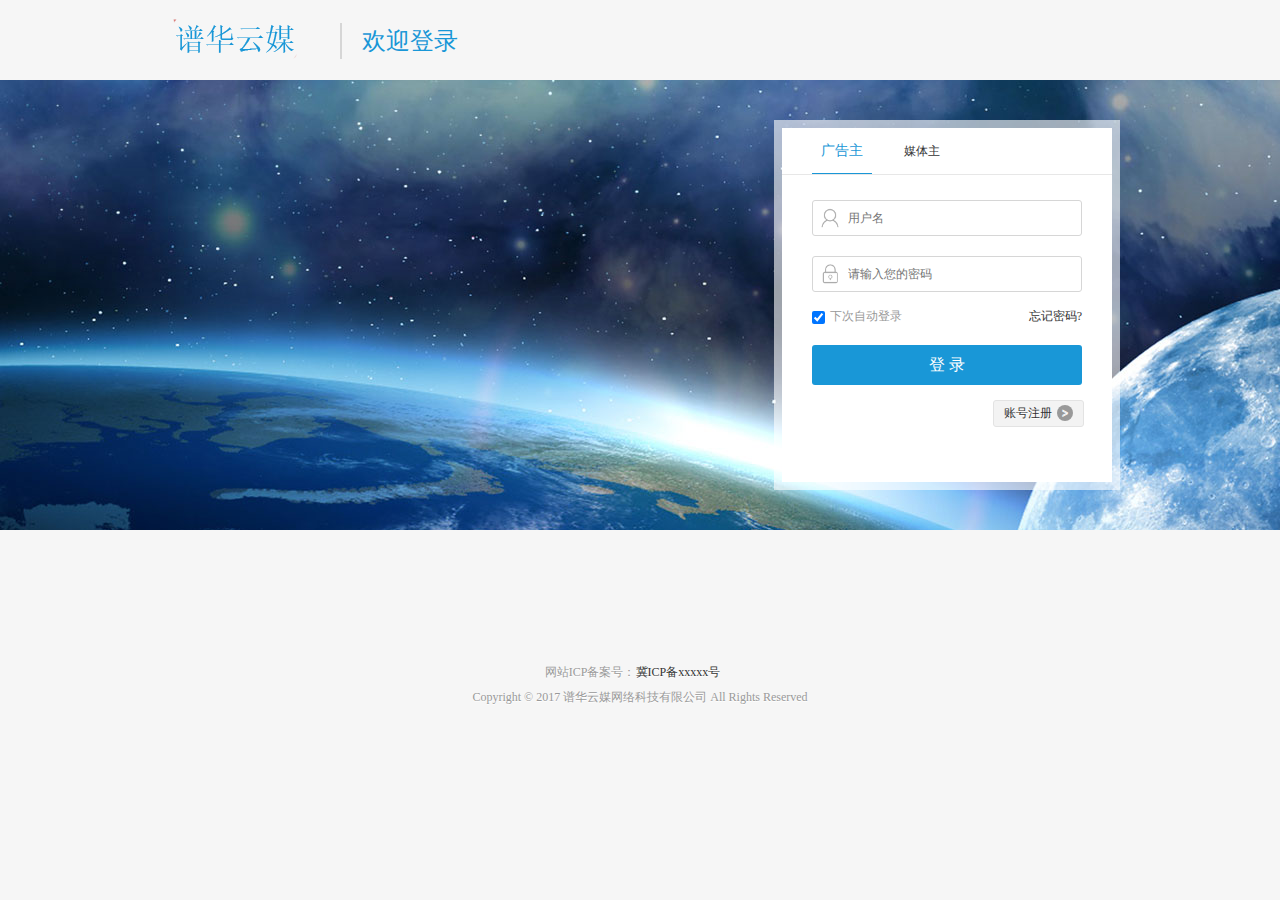
<file: phym/src/main/webapp/login.html>
﻿<!DOCTYPE html>
<html>
<head>
<meta name="renderer" content="webkit">
<meta http-equiv="X-UA-Compatible" content="IE=Edge,chrome=1">
<meta http-equiv="Content-Type" content="text/html; charset=utf-8" />
<title>登录</title>
<script type="text/javascript" src="js/jquery-1.11.1.min.js"></script>
<script type="text/javascript" src="js/login.js"></script>
<script type="text/javascript" src="js/basevalue.js"></script>
<link type="text/css" href="css/base.css" rel="stylesheet" />
<link href="css/style.css" rel="stylesheet" />

</head>

<body style="background: #f6f6f6">

<div class="wrapper" id="login_head" style="display:">
	<div class="log_head">
		<h1 class="log_logo left"><a href="javascript:;"><span>欢迎登录</span></a></h1>
	</div>
</div>
<div class="login_wrap" style="width:; background:#fff url(images/20161209115754_5628.jpg) no-repeat center top; padding:40px 0;">
	<div class="wrapper" id="login_body" style="width:;">
		<div class="log_ad" style="display:"><a href="javascript:;"></a></div>
		<div class="login_border" style="padding:8px;">
			<div class="login" style="display: block;">
				<ul class="login-tab">
					<li class="login-on">广告主</li>
					<li>媒体主</li>
				</ul>
				<div class="login-body">
					<div class="login-style" style="display: block;">
						<dl><dd><input name="txtUser" type="text" id="txtUser" placeholder="用户名" /></dd></dl>
						<dl>
							<dd><input type="password" id="Userpwd"  placeholder="请输入您的密码" /></dd>
						</dl>
						<!-- <dl id="logincode" style="display: none;">
						<dd><input type="text" id="txtCode" name="txtCode" style="width: 133px; margin-right: 10px;" placeholder="验证码" /><img id="vCodeImg" src="" width="90" height="34" title="点击换一个" style="vertical-align: middle; margin-top: -4px;" onclick="this.src='/ImgCode.aspx?t='+Math.random()*100" /></dd>
						</dl> -->
						<div class="psword" style="margin-top:15px;"><a href="./password.html"  tabindex="-1" class="right" target="_blank">忘记密码?</a></div>
						<div class="remember">
							<input type="checkbox" id="issave" checked /><label for="issave">下次自动登录</label>
						</div>
						<div class="tishi"></div>
						<button onClick="cliLogin()" id="logbtn" style="outline:none">登 录</button>
					</div>
					<div class="login-style" style="display: none;">
						<dl><dd><input name="txtUser" type="text" id="txtUser1" placeholder="用户名" /></dd></dl>
						<dl>
							<dd><input type="password" id="Userpwd1"  placeholder="请输入您的密码" /></dd>
						</dl>
						<!--<dl id="logincode" style="display: none;">
						  <dd><input type="text" id="txtCode" name="txtCode" style="width: 133px; margin-right: 10px;" placeholder="验证码" /><img id="vCodeImg" src="" width="90" height="34" title="点击换一个" style="vertical-align: middle; margin-top: -4px;" onclick="this.src='/ImgCode.aspx?t='+Math.random()*100" /></dd>
						</dl>-->
						<div class="psword" style="margin-top:15px;"><a href="./password.html"  tabindex="-1" class="right" target="_blank">忘记密码?</a></div>
						<div class="remember">
							<input type="checkbox" id="issave" checked /><label for="issave">下次自动登录</label>
						</div>
						<div class="tishi"></div>
						<button onClick="cliLogin1()" id="logbtn1" style="outline:none">登 录</button>
					</div>
				</div>
				<div class="hezuo">
					<!-- <h3>使用合作网站的账号登录：</h3> -->
					<p>
						<!-- <a href="javascript:;" onClick="showWxlog()"><i class="wx"></i>微信</a> -->
						<a href="register.html" target="_blank">账号注册
					<em style="width:16px; height:16px; background:#999; float:right; color:#fff; border-radius:100%; text-align:center; line-height:16px; margin:4px 0 0 5px; font-family:'宋体'; font-weight:bold;">&gt;</em>
					</a>
					</p>
				</div>
				<!-- <div class="qiehuan"></div> -->
				<!-- <div id="zhishi" style="position:absolute; right:-185px; bottom:0; cursor:pointer;"><img src="images/zhishi2.png" /></div> -->
			</div>
			
		</div>
		<div class="clear"></div>
	</div>
</div>
<div class="bottom" style="margin-top: 130px;">
	<div class="wrapper">
		
		<div class="copy">
			<p>网站ICP备案号：<a rel="nofollow" href="javascript:;" target="_blank">冀ICP备xxxxx号</a> &nbsp;&nbsp;&nbsp;&nbsp;</p>
			<p>Copyright ©  2017  谱华云媒网络科技有限公司  All Rights Reserved</p>
		</div>
	</div>
</div>
<script type="text/javascript" src="js/style.js"></script>

</body>

</html>
</file>
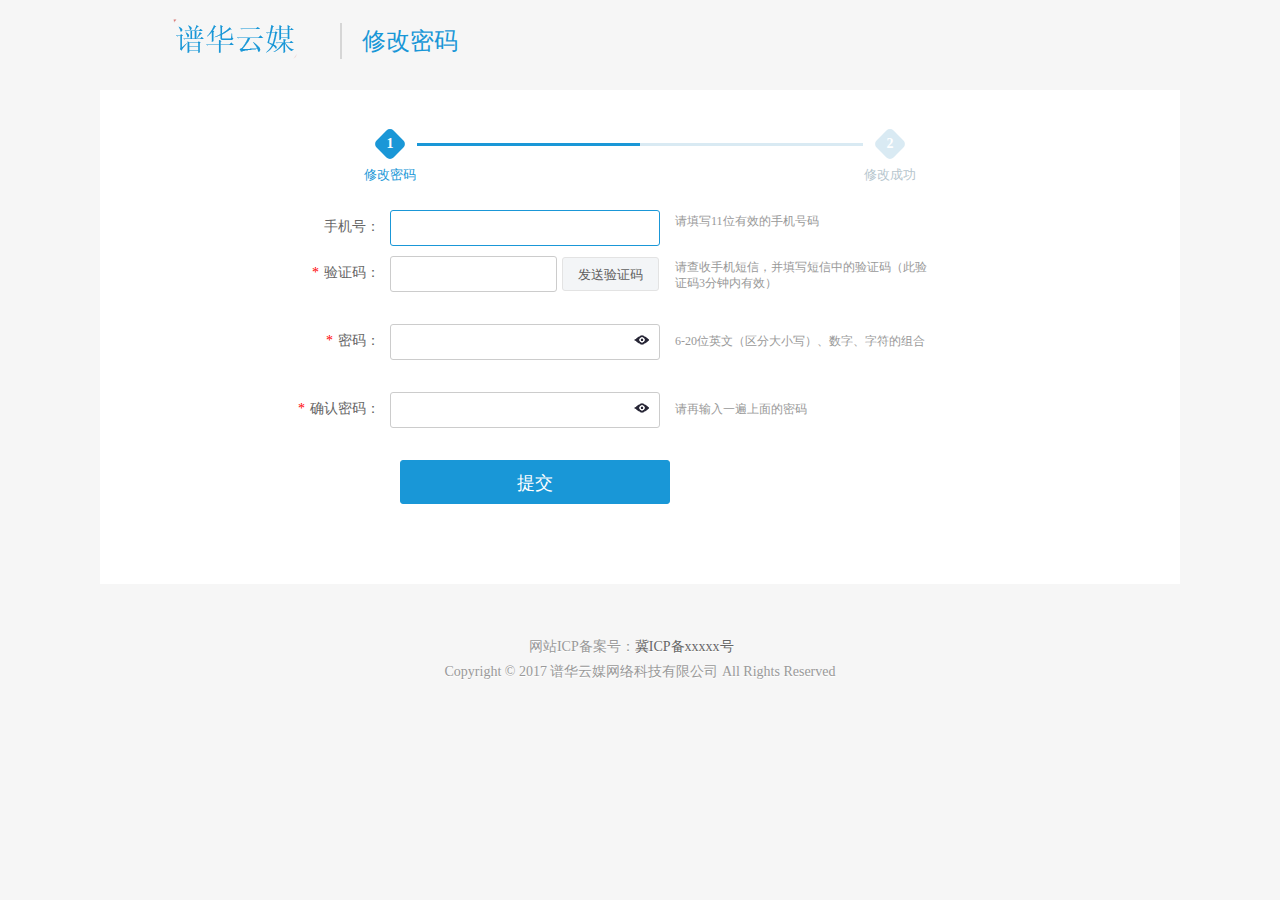
<file: phym/src/main/webapp/password.html>
<!DOCTYPE html>
<html>
<head>
<meta name="renderer" content="webkit">
<meta http-equiv="X-UA-Compatible" content="IE=Edge,chrome=1">
<meta http-equiv="Content-Type" content="text/html; charset=utf-8" />
<title>修改密码</title>
<script type="text/javascript" src="js/jquery-1.11.1.min.js"></script>

<link type="text/css" href="css/base.css" rel="stylesheet" />
<link href="css/style.css" rel="stylesheet" />

<link href="css/bootstrap.min.css" rel="stylesheet">
<link href="css/gloab.css" rel="stylesheet">
<link href="css/index.css" rel="stylesheet">
<script src="js/jquery-1.11.1.min.js"></script>
<script src="js/password.js"></script>
<script type="text/javascript" src="js/basevalue.js"></script>
<script type="text/javascript" src="js/forpwd.js"></script>


</head>

<body style="background: #f6f6f6">
<!-- head开始 -->
<div class="wrapper" id="login_head" style="display:">
	<div class="log_head">
		<h1 class="log_logo left"><a href="javascript:;"><span>修改密码</span></a></h1>
	</div>
</div>
<!-- head结束 -->
<!-- content开始 -->
<div class="login-box f-mt10 f-pb50">
    <div class="main bgf">    
        <div class="reg-box-pan display-inline">  
            <div class="step">          
                <ul>
                    <li class="col-xs-6 on">
                        <span class="num"><em class="f-r5"></em><i>1</i></span>                 
                        <span class="line_bg lbg-r"></span>
                        <p class="lbg-txt">修改密码</p>
                    </li>
                    <li class="col-xs-6">
                        <span class="num"><em class="f-r5"></em><i>2</i></span>
                        <span class="line_bg lbg-l"></span>
                        <!-- <span class="line_bg lbg-r"></span> -->
                        <p class="lbg-txt">修改成功</p>
                    </li>
                   <!--  <li class="col-xs-6 ">
                        <span class="num"><em class="f-r5"></em><i>2</i></span>
                        <span class="line_bg lbg-l"></span>
                        <p class="lbg-txt">修改成功</p>
                    </li> -->
                </ul>
            </div>
            <div class="reg-box" id="verifyCheck" style="margin-top:20px;">
                <!-- <div class="part1">              
                    <div class="item col-xs-12">
                        <span class="intelligent-label f-fl"><b class="ftx04">*</b>用户名：</span>    
                        <div class="f-fl item-ifo">
                            <input type="text" maxlength="20" class="txt03 f-r3 required" tabindex="1" data-valid="isNonEmpty||between:3-20||isUname" data-error="用户名不能为空||用户名长度3-20位||只能输入中文、字母、数字、下划线，且以中文或字母开头" id="adminNo" />                            <span class="ie8 icon-close close hide"></span>
                            <label class="icon-sucessfill blank hide"></label>
                            <label class="focus"><span>3-20位，中文、字母、数字、下划线的组合，以中文或字母开头</span></label>
                            <label class="focus valid"></label>
                        </div>
                    </div>
                    <div class="item col-xs-12">
                        <span class="intelligent-label f-fl"><b class="ftx04">*</b>手机号：</span>    
                        <div class="f-fl item-ifo">
                            <input type="text" class="txt03 f-r3 required" keycodes="tel" tabindex="2" data-valid="isNonEmpty||isPhone" data-error="手机号码不能为空||手机号码格式不正确" maxlength="11" id="phone" /> 
                            <span class="ie8 icon-close close hide"></span>                           
                            <label class="icon-sucessfill blank hide"></label>
                            <label class="focus">请填写11位有效的手机号码</label>
                            <label class="focus valid"></label>
                        </div>
                    </div>
                    <div class="item col-xs-12">
                        <span class="intelligent-label f-fl"><b class="ftx04">*</b>密码：</span>    
                        <div class="f-fl item-ifo">
                            <input type="password" id="password" maxlength="20" class="txt03 f-r3 required" tabindex="3" style="ime-mode:disabled;" onpaste="return  false" autocomplete="off" data-valid="isNonEmpty||between:6-20||level:2" data-error="密码不能为空||密码长度6-20位||该密码太简单，有被盗风险，建议字母+数字的组合" /> 
                            <span class="ie8 icon-close close hide" style="right:55px"></span>
                            <span class="showpwd" data-eye="password"></span>                        
                            <label class="icon-sucessfill blank hide"></label>
                            <label class="focus">6-20位英文（区分大小写）、数字、字符的组合</label>
                            <label class="focus valid"></label>
                            <span class="clearfix"></span>
                            <label class="strength">
                                <span class="f-fl f-size12">安全程度：</span>
                                <b><i>弱</i><i>中</i><i>强</i></b>
                            </label>    
                        </div>
                    </div>
                    <div class="item col-xs-12">
                        <span class="intelligent-label f-fl"><b class="ftx04">*</b>确认密码：</span>    
                        <div class="f-fl item-ifo">
                            <input type="password" maxlength="20" class="txt03 f-r3 required" tabindex="4" style="ime-mode:disabled;" onpaste="return  false" autocomplete="off" data-valid="isNonEmpty||between:6-16||isRepeat:password" data-error="密码不能为空||密码长度6-16位||两次密码输入不一致" id="rePassword" />
                            <span class="ie8 icon-close close hide" style="right:55px"></span>
                            <span class="showpwd" data-eye="rePassword"></span>
                            <label class="icon-sucessfill blank hide"></label>
                            <label class="focus">请再输入一遍上面的密码</label> 
                            <label class="focus valid"></label>                          
                        </div>
                    </div>

                    <div class="item col-xs-12" style="height:auto">
                        <span class="intelligent-label f-fl">&nbsp;</span>  
                        <p class="f-size14 required"  data-valid="isChecked" data-error="请先同意条款"> 
                            <input type="checkbox" checked /><a href="javascript:showoutc();" class="f-ml5">我已阅读并同意条款</a>
                        </p>                       
                        <label class="focus valid"></label> 
                    </div> 
                    <div class="item col-xs-12">
                        <span class="intelligent-label f-fl">&nbsp;</span>    
                        <div class="f-fl item-ifo">
                           <a href="javascript:;" class="btn btn-blue f-r3" id="btn_part1" >下一步</a>                         
                        </div>
                    </div> 
                </div> -->
                <div class="part2" >                    
                    <div class="item col-xs-12 f-mb10" style="height:auto">
                        <span class="intelligent-label f-fl">手机号：</span>    
                        <div class="f-fl item-ifo c-blue">
                            <div class="f-fl item-ifo">
                            <input type="text" class="txt03 f-r3" keycodes="tel" tabindex="1" data-valid="isNonEmpty||isPhone" data-error="手机号码不能为空||手机号码格式不正确" maxlength="11" id="phone" /> 
                            <span class="ie8 icon-close close hide"></span>                           
                            <label class="icon-sucessfill blank hide"></label>
                            <label class="focus name_phone"><span>请填写11位有效的手机号码</span></label>
                            <label id="label_phone" class="focus valid"></label>
                        </div>
                        </div>
                    </div>
                    <div class="item col-xs-12">
                        <span class="intelligent-label f-fl"><b class="ftx04">*</b>验证码：</span>    
                        <div class="f-fl item-ifo">
                            <input type="text" maxlength="6" id="verifyNo" class="txt03 f-r3 f-fl" tabindex="4" style="width:167px" data-valid="isNonEmpty||isInt" data-error="验证码不能为空||请输入6位数字验证码" /> 
                            <span class="btn btn-gray f-r3 f-ml5 f-size13" id="time_box" disabled style="width:97px;display:none;">发送验证码</span>
                            <span class="btn btn-gray f-r3 f-ml5 f-size13" id="verifyYz" style="width:97px;">发送验证码</span>
                            <span class="ie8 icon-close close hide" style="right:130px"></span>
                            <label class="icon-sucessfill blank hide"></label>
                            <label class="focus name_verifyNo"><span>请查收手机短信，并填写短信中的验证码（此验证码3分钟内有效）</span></label>   
                            <label class="focus valid"></label>                        
                        </div>
                    </div>
                    <div class="item col-xs-12">
                        <span class="intelligent-label f-fl"><b class="ftx04">*</b>密码：</span>    
                        <div class="f-fl item-ifo">
                            <input type="password" id="password" maxlength="20" class="txt03 f-r3 required" tabindex="3" style="ime-mode:disabled;" onpaste="return  false" autocomplete="off" data-valid="isNonEmpty||between:6-20||level:2" data-error="密码不能为空||密码长度6-20位||该密码太简单，有被盗风险，建议字母+数字的组合" /> 
                            <span class="ie8 icon-close close hide" style="right:55px"></span>
                            <span class="showpwd" data-eye="password"></span>                        
                            <label class="icon-sucessfill blank hide"></label>
                            <label class="focus">6-20位英文（区分大小写）、数字、字符的组合</label>
                            <label class="focus valid"></label>
                            <span class="clearfix"></span>
                            <label class="strength">
                                <span class="f-fl f-size12">安全程度：</span>
                                <b><i>弱</i><i>中</i><i>强</i></b>
                            </label>    
                        </div>
                    </div>
                    <div class="item col-xs-12">
                        <span class="intelligent-label f-fl"><b class="ftx04">*</b>确认密码：</span>    
                        <div class="f-fl item-ifo">
                            <input type="password" maxlength="20" class="txt03 f-r3 required" tabindex="4" style="ime-mode:disabled;" onpaste="return  false" autocomplete="off" data-valid="isNonEmpty||between:6-16||isRepeat:password" data-error="密码不能为空||密码长度6-16位||两次密码输入不一致" id="rePassword" />
                            <span class="ie8 icon-close close hide" style="right:55px"></span>
                            <span class="showpwd" data-eye="rePassword"></span>
                            <label class="icon-sucessfill blank hide"></label>
                            <label class="focus">请再输入一遍上面的密码</label> 
                            <label class="focus valid"></label>                          
                        </div>
                    </div>
                    <div class="item col-xs-12">
                        <span class="intelligent-label f-fl">&nbsp;</span>    
                        <div class="f-fl item-ifo">
                           <a href="javascript:;" class="btn btn-blue f-r3" id="btn_part2">提交</a>                         
                        </div>
                    </div> 
                </div>
                <div class="part4 text-center" style="display:none">
                    <h3>您已修改成功!</h3>
                    <p class="c-666 f-mt30 f-mb50">页面将在 <strong id="times" class="f-size18">10</strong> 秒钟后，跳转到 <a href="login.html" class="c-blue">登录</a></p>
                </div>          
            </div>
        </div>

    </div>
</div>
<div class="m-sPopBg" style="z-index:998;"></div>
<div class="m-sPopCon regcon">
    <div class="m-sPopTitle"><strong>服务协议条款</strong><b id="sPopClose" class="m-sPopClose" onClick="closeClause()">×</b></div>
    <div class="apply_up_content">
        <pre class="f-r0">
        <strong>同意以下服务条款，提交注册信息</strong>
        </pre>
    </div>
    <center><a class="btn btn-blue btn-lg f-size12 b-b0 b-l0 b-t0 b-r0 f-pl50 f-pr50 f-r3" href="javascript:closeClause();">已阅读并同意此条款</a></center>
</div>
<!-- content结束 -->
<!-- footer开始 -->
<div class="bottom" >
	<div class="wrapper">
		
		<div class="copy">
			<p>网站ICP备案号：<a rel="nofollow" href="javascript:;" target="_blank">冀ICP备xxxxx号</a> &nbsp;&nbsp;&nbsp;&nbsp;</p>
			<p>Copyright ©  2017  谱华云媒网络科技有限公司  All Rights Reserved</p>
		</div>
	</div>
</div>
<!-- footer结束 -->

</body>

</html>
</file>
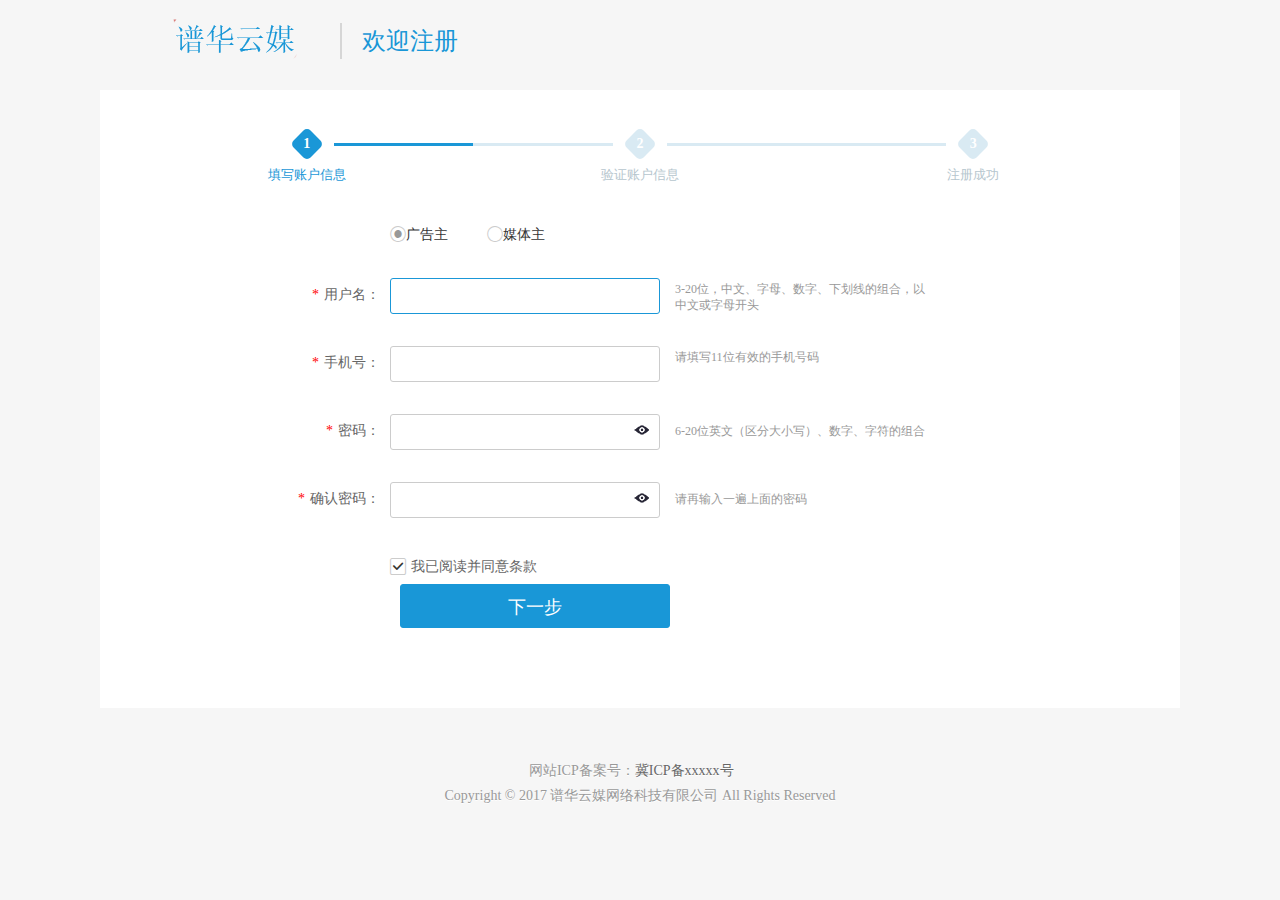
<file: phym/src/main/webapp/register.html>
﻿<!DOCTYPE html>
<html>
<head>
<meta name="renderer" content="webkit">
<meta http-equiv="X-UA-Compatible" content="IE=Edge,chrome=1">
<meta http-equiv="Content-Type" content="text/html; charset=utf-8" />
<title>注册</title>
<script type="text/javascript" src="js/jquery-1.11.1.min.js"></script>

<link type="text/css" href="css/base.css" rel="stylesheet" />
<link href="css/style.css" rel="stylesheet" />

<link href="css/bootstrap.min.css" rel="stylesheet">
<link href="css/gloab.css" rel="stylesheet">
<link href="css/index.css" rel="stylesheet">
<script src="js/jquery-1.11.1.min.js"></script>
<script src="js/register.js"></script>
<script type="text/javascript" src="js/reg.js"></script>



</head>

<body style="background: #f6f6f6">
<!-- head开始 -->
<div class="wrapper" id="login_head" style="display:">
	<div class="log_head">
		<h1 class="log_logo left"><a href="javascript:;"><span>欢迎注册</span></a></h1>
	</div>
</div>
<!-- head结束 -->
<!-- content开始 -->
<div class="login-box f-mt10 f-pb50">
    <div class="main bgf">    
        <div class="reg-box-pan display-inline">  
            <div class="step">          
                <ul>
                    <li class="col-xs-4 on">
                        <span class="num"><em class="f-r5"></em><i>1</i></span>                 
                        <span class="line_bg lbg-r"></span>
                        <p class="lbg-txt">填写账户信息</p>
                    </li>
                    <li class="col-xs-4">
                        <span class="num"><em class="f-r5"></em><i>2</i></span>
                        <span class="line_bg lbg-l"></span>
                        <span class="line_bg lbg-r"></span>
                        <p class="lbg-txt">验证账户信息</p>
                    </li>
                    <li class="col-xs-4">
                        <span class="num"><em class="f-r5"></em><i>3</i></span>
                        <span class="line_bg lbg-l"></span>
                        <p class="lbg-txt">注册成功</p>
                    </li>
                </ul>
            </div>
            <div class="reg-box" id="verifyCheck" style="margin-top:20px;">
                <div class="part1"> 
                    <div class="item col-xs-12 form ">
                        <form style="margin-left: 100px;height: 50px;line-height: 50px;" >
                            <input type="radio" name="put" value="1" checked>广告主&nbsp;&nbsp;&nbsp;&nbsp;&nbsp;&nbsp;&nbsp;&nbsp;&nbsp;&nbsp;
                            <input type="radio" name="put" value="2" >媒体主
                        </form>
                        </div>                
                    <div class="item col-xs-12">
                        <span class="intelligent-label f-fl"><b class="ftx04">*</b>用户名：</span>    
                        <div class="f-fl item-ifo">
                            <input type="text" maxlength="20" class="txt03 f-r3" tabindex="1" data-valid="isNonEmpty||between:3-20||isUname" data-error="用户名不能为空||用户名长度3-20位||只能输入中文、字母、数字、下划线，且以中文或字母开头" id="adminNo" />                            <span class="ie8 icon-close close hide"></span>
                            <span class="ie8 icon-close close hide"></span>
                            <label class="icon-sucessfill blank hide"></label>
                            <label class="focus namespan"><span>3-20位，中文、字母、数字、下划线的组合，以中文或字母开头</span></label>
                            <label class="focus valid"></label>
                        </div>
                    </div>
                    <div class="item col-xs-12">
                        <span class="intelligent-label f-fl"><b class="ftx04">*</b>手机号：</span>    
                        <div class="f-fl item-ifo">
                            <input type="text" class="txt03 f-r3 " keycodes="tel" tabindex="2" data-valid="isNonEmpty||isPhone" data-error="手机号码不能为空||手机号码格式不正确" maxlength="11" id="phone" /> 
                            <span class="ie8 icon-close close hide"></span>                           
                            <label class="icon-sucessfill blank hide"></label>
                            <label class="focus phonespan"><span>请填写11位有效的手机号码</span></label>
                            <label class="focus valid"></label>
                        </div>
                    </div>
                    <div class="item col-xs-12">
                        <span class="intelligent-label f-fl"><b class="ftx04">*</b>密码：</span>    
                        <div class="f-fl item-ifo">
                            <input type="password" id="password" maxlength="20" class="txt03 f-r3 required" tabindex="3" style="ime-mode:disabled;" onpaste="return  false" autocomplete="off" data-valid="isNonEmpty||between:6-20||level:2" data-error="密码不能为空||密码长度6-20位||该密码太简单，有被盗风险，建议字母+数字的组合" /> 
                            <span class="ie8 icon-close close hide" style="right:55px"></span>
                            <span class="showpwd" data-eye="password"></span>                        
                            <label class="icon-sucessfill blank hide"></label>
                            <label class="focus">6-20位英文（区分大小写）、数字、字符的组合</label>
                            <label class="focus valid"></label>
                            <span class="clearfix"></span>
                            <label class="strength">
                                <span class="f-fl f-size12">安全程度：</span>
                                <b><i>弱</i><i>中</i><i>强</i></b>
                            </label>    
                        </div>
                    </div>
                    <div class="item col-xs-12">
                        <span class="intelligent-label f-fl"><b class="ftx04">*</b>确认密码：</span>    
                        <div class="f-fl item-ifo">
                            <input type="password" maxlength="20" class="txt03 f-r3 required" tabindex="4" style="ime-mode:disabled;" onpaste="return  false" autocomplete="off" data-valid="isNonEmpty||between:6-16||isRepeat:password" data-error="密码不能为空||密码长度6-16位||两次密码输入不一致" id="rePassword"/>
                            <span class="ie8 icon-close close hide" style="right:55px"></span>
                            <span class="showpwd" data-eye="rePassword"></span>
                            <label class="icon-sucessfill blank hide"></label>
                            <label class="focus">请再输入一遍上面的密码</label> 
                            <label class="focus valid"></label>                          
                        </div>
                    </div>

                    <div class="item col-xs-12" style="height:auto">
                        <span class="intelligent-label f-fl">&nbsp;</span>  
                        <p class="f-size14 required"  data-valid="isChecked" data-error="请先同意条款"> 
                            <input type="checkbox" checked /><a href="javascript:showoutc();" class="f-ml5">我已阅读并同意条款</a>
                        </p>                       
                        <label class="focus valid"></label> 
                    </div> 
                    <div class="item col-xs-12">
                        <span class="intelligent-label f-fl">&nbsp;</span>    
                        <div class="f-fl item-ifo">
                           <button  class="btn btn-blue f-r3" id="btn_part1" >下一步</button>                                                 
                        </div>
                    </div> 
                </div>
                <div class="part2" style="display:none">
                    <div class="alert alert-info" style="width:700px">短信已发送至您手机，请输入短信中的验证码，确保您的手机号真实有效。</div>                    
                    <div class="item col-xs-12 f-mb10" style="height:auto">
                        <span class="intelligent-label f-fl">手机号：</span>    
                        <div class="f-fl item-ifo c-blue c-phone">
                            
                        </div>
                    </div>
                    <div class="item col-xs-12">
                        <span class="intelligent-label f-fl"><b class="ftx04">*</b>验证码：</span>    
                        <div class="f-fl item-ifo">
                            <input type="text" maxlength="6" id="verifyNo" class="txt03 f-r3 f-fl " tabindex="4" style="width:167px" data-valid="isNonEmpty||isInt" data-error="验证码不能为空||请输入6位数字验证码" /> 
                            <span class="btn btn-gray f-r3 f-ml5 f-size13" id="time_box" disabled style="width:97px;display:none;">发送验证码</span>
                            <span class="btn btn-gray f-r3 f-ml5 f-size13" id="verifyYz" style="width:97px;">发送验证码</span>
                            <label class="focus errorspan"><span >请查收手机短信，并填写短信中的验证码（此验证码3分钟内有效）</span></label>   
                            <label class="focus valid"></label>                        
                        </div>
                    </div>
                    <div class="item col-xs-12">
                        <span class="intelligent-label f-fl">&nbsp;</span>    
                        <div class="f-fl item-ifo">
                           <a href="javascript:;" class="btn btn-blue f-r3" id="btn_part2">注册</a>                         
                        </div>	
                    </div> 
                </div>
                <div class="part4 text-center" style="display:none" >
                    <h3>您已注册成功!</h3>
                    <p class="c-666 f-mt30 f-mb50">页面将在 <strong id="times" class="f-size18">10</strong> 秒钟后，跳转到 <a href= "login.html">登录</a>页面</p>
                </div>          
            </div>
        </div>

    </div>
</div>
<div class="m-sPopBg" style="z-index:998;"></div>
<div class="m-sPopCon regcon">
    <div class="m-sPopTitle"><strong>服务协议条款</strong><b id="sPopClose" class="m-sPopClose" onClick="closeClause()">×</b></div>
    <div class="apply_up_content">
        <pre class="f-r0">
        <strong>同意以下服务条款，提交注册信息</strong>
        </pre>
    </div>
    <center><a class="btn btn-blue btn-lg f-size12 b-b0 b-l0 b-t0 b-r0 f-pl50 f-pr50 f-r3" href="javascript:closeClause();">已阅读并同意此条款</a></center>
</div>
<!-- content结束 -->
<!-- footer开始 -->
<div class="bottom">
	<div class="wrapper">
		
		<div class="copy">
			<p>网站ICP备案号：<a rel="nofollow" href="javascript:;" target="_blank">冀ICP备xxxxx号</a> &nbsp;&nbsp;&nbsp;&nbsp;</p>
			<p>Copyright ©  2017  谱华云媒网络科技有限公司  All Rights Reserved</p>
		</div>
	</div>
</div>
<!-- footer结束 -->

</body>

</html>
</file>
<file: phym/src/main/webapp/css/base.css>
@charset "UTF-8";body,h1,h2,h3,h4,h5,h6,hr,p,blockquote,dl,dt,dd,ul,ol,li,pre,form,fieldset,legend,button,input,textarea,th,td{margin:0;padding:0}body,button,input,select,textarea{font:12px/1.5 tahoma,Verdana,arial,"microsoft yahei","sim sun";*line-height:1.5;color:#333;-ms-overflow-style:scrollbar}button,input,select,textarea{font-size:100%}a{color:#333;text-decoration:none;hide-focus:expression(this.hideFocus=!0);outline:0;transition:color .1s}a:hover{text-decoration:underline;color:#78cef9}table{border-collapse:collapse;border-spacing:0}fieldset,img,area,a{border:0;outline:0}address,caption,cite,code,dfn,em,th,var,i{font-style:normal;font-weight:normal}code,kbd,pre,samp{font-family:courier new,courier,monospace}ol,ul{list-style:none}body{background:#fff}small{font-size:12px}h1,h2,h3,h4,h5,h6{font-size:100%}sup{vertical-align:text-top}sub{vertical-align:text-bottom}legend{color:#000}.orange,a.orange{color:#ff6700}.orange-bg{background-color:#ff6700}.grey,a.grey{color:#505050}.grey-bg{background-color:#505050}.grey-6,a.grey-6{color:#6b6b6b}.grey-6-bg{background-color:#6b6b6b}.grey-9,a.grey-9{color:#9c9c9c}.grey-9-bg{background-color:#9c9c9c}.grey-d,a.grey-d{color:#dfdfdf}.grey-d-bg{background-color:#dfdfdf}.grey-f,a.grey-f{color:#f5f5f5}.grey-f-bg{background-color:#f5f5f5}.black,a.black{color:#333}.black-bg{background-color:#333}.light,a.light{color:#fff}.light-bg{background-color:#fff}.red,a.red{color:#e12e2e}.red-bg{background-color:#e12e2e}.light-red,a.light-red{color:#ff5050}.light-red-bg{background-color:#ff5050}.orange-red,a.orange-red{color:#ff4e00}.orange-red-bg{background-color:#ff4e00}.yellow,a.yellow{color:#fbcb30}.yellow-bg{background-color:#fbcb30}.orange-yellow,a.orange-yellow{color:#fd9712}.orange-yellow-bg{background-color:#fd9712}.green,a.green{color:#5dc800}.green-bg{background-color:#5dc800}.light-green,a.light-green{color:#8fd14c}.light-green-bg{background-color:#8fd14c}.blue,a.blue{color:#3caaff}.blue-bg{background-color:#3caaff}.light-blue,a.light-blue{color:#7597dc}.light-blue-bg{background-color:#7597dc}.pink,a.pink{color:#fb5c9b}.pink-bg{background-color:#fb5c9b}.purple,a.purple{color:#a776d9}.purple-bg{background-color:#a776d9}.light-purple,a.light-purple{color:#b394f3}.light-purple-bg{background-color:#b394f3}.wrapper{width:1200px;margin:0 auto}.close{display:block;cursor:pointer;width:16px;height:16px;transition:-webkit-transform .3s;transition:transform .3s}.close:hover{background-position:-16px -36px;-webkit-transform:rotate(90deg);transform:rotate(90deg)}.icon{background:url(../images/iconc54a.png?t=6) no-repeat}.refresh-icon{background-position:-162px -36px;width:16px;height:16px;display:inline-block;vertical-align:middle;margin-right:3px;position:relative;bottom:1px}.yahei{font-family:'Microsoft YaHei UI',SimHei}.block,a.block{display:block}.inline-block{display:inline-block}.inline{display:inline}.hide{display:none}.left{float:left}.right{float:right}.relative{position:relative}.absolute{position:absolute}.fixed{position:fixed}.clear{clear:both}.overflow-hide{overflow:hidden}.normal{font-weight:normal}.bold{font-weight:bold}.title-font{font-size:18px}.large-font{font-size:16px}.normal-font{font-size:14px}.small-font{font-size:12px}.border{border:1px solid #dfdfdf}.border-top{border-top:1px solid #dfdfdf}.border-right{border-right:1px solid #dfdfdf}.border-bottom{border-bottom:1px solid #dfdfdf}.border-left{border-left:1px solid #dfdfdf}.margin{margin:10px}.margin-top{margin-top:10px}.margin-right{margin-right:10px}.margin-bottom{margin-bottom:10px}.margin-left{margin-left:10px}.padding{padding:10px}.padding-top{padding-top:10px}.padding-right{padding-right:10px}.padding-bottom{padding-bottom:10px}.padding-left{padding-left:10px}.text-center{text-align:center}.layer-center{position:fixed;top:50%;left:50%;-webkit-transform:translate(-50%,-50%);-moz-transform:translate(-50%,-50%);transform:translate(-50%,-50%)}.row2{word-break:break-all;display:-webkit-box;-webkit-box-orient:vertical;-webkit-line-clamp:2;word-break:break-all;overflow:hidden}.ellipsis{overflow:hidden;text-overflow:ellipsis;white-space:nowrap}.nowrap{word-wrap:normal;white-space:nowrap}.break-word{white-space:normal;word-wrap:break-word;word-break:break-all}.triangle-down{width:0;height:0;border-left:5px solid transparent;border-right:5px solid transparent;border-top:7px solid #bbb;display:inline-block;vertical-align:middle;margin:0 3px}


.bottom{background:#f6f6f6}
.foot_nav{height:50px;line-height:50px;text-shadow:0 1px 0 #fff;text-align:center}
.foot_nav i{margin:0 15px;color:#ccc}.copy{padding-bottom:15px;text-align:center}
.copy p{line-height:25px;color:#999;text-shadow:0 1px 0 #fff}
</file>
<file: phym/src/main/webapp/css/style.css>
﻿/*登录*/
.wrapper { width: 960px; font-family:'Microsoft YaHei'; }
.wxlogma { width: 200px; height: 230px; position: fixed; top: 100px; left: 500px; background: #fff; border: solid 1px #d6d6d6; z-index: 9999; display: none; }
.wxlogma .close { position: absolute; right: 5px; top: 5px; }
.wxlogma h3 { margin-top: 10px; font-size: 14px; font-family: 'Microsoft YaHei'; color: #f60; padding: 0 14px; }
.log_head { height: 80px; overflow: hidden; }
.log_logo { height: 80px; width: 220px; }
.log_logo a { position:relative; width:400px; height:80px; display:block; background:url(../images/logo.png) no-repeat center left;}
.log_logo span { text-decoration:none; color:#1997d7; font-weight:normal; font-size:24px; position:absolute; top:23px; left:180px; line-height:36px; border-left:2px solid #d6d6d6; padding-left:20px;font-family: "微软雅黑"}

.login_wrap { margin-bottom: 20px;  }
.log_ad { width: 600px; float: left; overflow: hidden; height: 370px; }
.log_ad a { display:block; width:600px; height:370px;}

.login_border { float: right;  background:rgba(255,255,255,.6);}
.login { width: 330px; min-height: 334px; padding-bottom:20px; background: #fff; position: relative;} 
.login input { font-family:'Microsoft YaHei'; outline:none;}
.login input:focus { box-shadow: 0 0 5px rgba(46, 141, 237, 0.3); border: 1px solid rgba(46, 141, 237, 0.5) !important; } 
.login-body { padding: 5px 30px 0; overflow: hidden; }
.login ul { overflow: hidden; width:310px; padding-left:20px; border-bottom:1px solid #e7e7e7; height: 46px; }
.login ul li { float: left; width: 60px; text-align: center; height: 45px; margin:0 10px; line-height: 46px; border-bottom:1px solid #fff; cursor: pointer; }
.login ul li em { width: 0; height: 0; border-left: 5px solid transparent; border-right: 5px solid transparent; border-top: 5px solid #f60; position: absolute; top: 26px; left: 56px; opacity: 0; }
.login-style { display: none; }
.login-on { color: #1997d7; font-size:14px; border-bottom:1px solid #1997d7 !important;}
.login-on em { opacity: 1 !important; }
.login dl { margin-top: 20px; }
.login dl dt { height: 25px; line-height: 25px; color: #777; width: 240px; font-weight: bold; }
.login dl dt a { color: #39f; }
.login dl dd input[type=text], .login dl dd input[type=password] { border: solid 1px #d6d6d6; height: 34px; line-height: 28px\9; width: 233px; padding-left: 35px; border-radius:3px; }
.btn_mfyzm { width: 90px; margin-left: 10px; height: 36px; background: #f0f0f0; border: 1px solid #d6d6d6; border-radius:3px; cursor:pointer;}
.tishi { line-height: 26px; color: #f60; margin-top: 10px; }
.remember { margin-top: 15px; }
.remember input[type=checkbox] { vertical-align: middle; margin-right: 5px; }
.remember label { color: #999; }
.login button { width: 270px; border: 0; background: #1997d7; border-radius: 3px; height: 40px; color: #fff; cursor: pointer; margin-top: 10px; font-size:16px; font-family: 'Microsoft YaHei';  }



.hezuo { margin-top: 15px; padding: 0 30px; }
.hezuo h3 { color: #999; margin-bottom: 10px; font-weight:normal; }
.hezuo p a { display: inline-block; padding: 0 10px; height: 25px; line-height: 25px; background: #f3f3f3; border: solid 1px #e3e3e3; border-radius: 3px; margin-right: 10px; text-shadow: 0 1px 0 #fff; position: absolute;left: 64%;}
.hezuo p a i { display: inline-block; width: 16px; height: 16px; vertical-align: middle; margin-right: 5px; background: url(../images/log_icon.png) no-repeat; }
.hezuo p a i.wx { background-position: 0 0; }
.hezuo p a i.qq { background-position: -16px 0; }
.hezuo p a i.alipay { background-position: -32px 0; }
.foot_nav i { margin: 0 10px; }



/*注册*/
.yhzt { background-color: #fff; border: 1px #8FA4F5 solid; height: auto; left: 50%; padding: 1px; position: absolute; width: 700px; z-index: 100; }
.yhzt h2 { background: rgb(27, 145, 235); color: #fff; font-family: 微软雅黑; font-size: 14px; height: 30px; line-height: 30px; margin-bottom: 30px; padding-left: 10px; position: relative; }
.yhzt h2 a { color: #fff; font-size: 12px; position: absolute; right: 5px; }
.yhxy { border: 3px #EEE solid; color: #666; font-size: 12px; height: 400px; line-height: 22px; margin: auto; margin-bottom: 30px; overflow: auto; padding: 10px; width: 600px; }
.yhxy p { margin-bottom: 8px; text-indent: 25px; }
.yhxy h4 { font-family: 微软雅黑; font-size: 14px; margin: 5px 0; }
.yhxy div { padding: 0 25px; }
#TB_overlayBG { -moz-opacity: 0.5; background-color: #666; display: none; filter: alpha(opacity=50); height: 100%; left: 0; opacity: 0.5; position: absolute; top: 0; width: 100%; z-index: 99; }
.regtip { margin: 10px 10px 0 0; text-shadow: 0 1px 0 #fff; }
.regtip a { background: #9c3; color: #fff; margin-left: 5px; padding: 2px; text-shadow: none; }
.reg dl { line-height: 30px; margin-top: 15px; min-height: 30px; }
.reg dl dt { color: #999; float: left; height: 30px; line-height: 30px; text-align: right; width: 100px; }
.reg dl dt i { color: #f33; }
.reg dl dd { margin-left: 110px; }
.reg dl dd input[type=text],
.reg dl dd input[type=password] { border: solid 1px #ccc; border-radius: 2px; box-shadow: inset 0 2px #f3f3f3; height: 28px; line-height: 28px\9; text-indent: 5px; width: 240px; }
.reg dl dd em { color: #999; margin-left: 10px; }
.reg dl dd button { background: #f60; border: 0; border-radius: 3px; outline:none; color: #fff; cursor: pointer; font-size: 14px; height: 40px; width: 160px; }
#txtUser {
    background: url(../images/iconfont-yonghu.png) no-repeat 7px center;
    background-size: 20px;
}
#Userpwd {
    background: url(../images/iconfont-psw.png) no-repeat 7px center;
    background-size: 20px;
}
#txtUser1 {
    background: url(../images/iconfont-yonghu.png) no-repeat 7px center;
    background-size: 20px;
}
#Userpwd1 {
    background: url(../images/iconfont-psw.png) no-repeat 7px center;
    background-size: 20px;
}
.foot_nav i { margin: 0 10px; }
.zhuce-tab { cursor: pointer; font-size: 16px; color: #999; background: #eee; display: inline-block; font-family: 'Microsoft YaHei'; }
.zhuce-tab .xz { border-top: solid 2px #f60; font-size: 16px; color: #666; background: #fff; }
.zhuce-tab ul li { float: left; height: 40px; line-height: 40px; padding: 0 20px; border-right: solid 1px #ddd; }
.btn { margin-left: 10px; border: 1px solid #dddddd; padding: 0; width: 106px; height: 30px; background: #f4f4f4; margin-top: 0; text-align: center; line-height: 30px; color: #333; text-decoration: none; display: inline-block; }
#codedl{ display: none;}
</file>
<file: phym/src/main/webapp/css/gloab.css>
@charset "utf-8";
/*icon set*/
@font-face {
  font-family: "iconfont";
  src: url('../fonts/iconfont.eot'); /* IE9*/
  src: url('../fonts/iconfont.eot?#iefix') format('embedded-opentype'), /* IE6-IE8 */
  url('../fonts/iconfont.woff') format('woff'), /* chrome、firefox */
  url('../fonts/iconfont.ttf') format('truetype'), /* chrome、firefox、opera、Safari, Android, iOS 4.2+*/
  url('../fonts/iconfont.svg#iconfont') format('svg'); /* iOS 4.1- */
}
[class^="p2p-"], [class*="p2p-"]{font-family: 'iconfont','microsoft yahei';speak: none;font-style: normal;font-variant: normal;text-transform: none;line-height: 1;-webkit-font-smoothing: antialiased;-moz-osx-font-smoothing: grayscale; position:relative;}
.index .intro [class^="icon-"],.index .intro [class*="icon-"],.icon-phone,.icon-weixin,.icon-weibo,.icon-data,.icon-fabu{font-family: 'iconfont','microsoft yahei';}
.icon-down:before{content: "\e60c"; margin-left:5px;}
.icon-phone:before{content: "\e613";}
.icon-weixin:before{content: "\e614";}
.icon-weibo:before{content: "\e612";}
.p2p-notice:before{content: "\e605";}
.icon-data:before{content: "\e604";}
.icon-safe:before { content: "\e601"; }
.icon-profit:before { content: "\e602"; }
.icon-access:before { content: "\e603"; }
.icon-safe:after{content: "\e600";}
.icon-fabu:before { content: "\e617"; }
a:focus {outline: none;blr:expression(this.onFocus=this.blur());} 
/*common set*/
body{ font-family:"microsoft yahei"; min-width:1080px;}
a{ color:#666;}
a:hover{text-decoration:none;color:#0080cb;}
a:hover,a:visited,a:active,a:link{text-decoration:none;}
ul,li{ list-style:none; margin:0; padding:0;}
p{ margin:0;}
h1,h2,h3,h4,h5,h6{margin:0;}
.ho{ height:auto; overflow:hidden;}
em,i{font-style:normal;}
.cursor-pointer{ cursor:pointer;}
/*color*/
.c-white{color:#fff;}.c-whiteq{color:#969696;}
.c-666{color:#666;}.c-333{color:#333;}.c-999{color:#999;}.c-ccc{color:#ccc;}.c-777{ color:#777;}
.c-orange{color:#ff7800;}
.c-blue{color:#1997d7;}.c-blueq{color:#3aabe4;}.c-blued{color:#3c6173;}.c-blueh{color:#2c8abe;}.c-blues{ color:#6ba5c2;}
.c-pink{color:#ff6160;}.c-green{color:#77b716;}
.c-yellow{ color:#ffb324;}
/*background*/
.bgf4{background-color:#f4f4f7;}
.bgf{background-color:#fff;}
/*btn*/
.btn-green{ background-color:#1ed17f;border-color:#1ed17f;color:#fff;}
.btn-green:hover,.btn-green:active:hover,.btn-green:focus{background-color:#19c475;border-color:#19c475;color:#fff;}
.btn-blue{ background-color:#1997d7;border-color:#1997d7;color:#fff;}
.btn-blue:hover,.btn-blue:active:hover,.btn-blue:focus{background-color:#188dc8;border-color:#127db3;color:#fff;}
.btn-pink{ background-color:#ff6160;border-color:#ff6160;color:#fff;}
.btn-pink:hover,.btn-pink:active:hover,.btn-pink:focus{background-color:#f34948;border-color:#f34948;color:#fff;}
.btn-gray{ background-color:#f3f5f7;border-color:#e3e3e3;color:#5f5f5f;}
.btn-gray:hover,.btn-gray:active:hover,.btn-gray:focus{background-color:#e6e7e7;border-color:#e3e3e3;color:#999;}
.btn.disabled,.btn.disable,
.btn[disabled],
fieldset[disabled] .btn,
.btn.disabled:hover,.btn.disable:hover,
.btn[disabled]:hover,
fieldset[disabled] .btn:hover,
.btn.disabled:focus,.btn.disable:focus,
.btn[disabled]:focus,
fieldset[disabled] .btn:focus,
.btn.disabled.focus,.btn.disable.focus,
.btn[disabled].focus,
fieldset[disabled] .btn.focus,
.btn.disabled:active,.btn.disable:active,
.btn[disabled]:active,
fieldset[disabled] .btn:active,
.btn.disabled.active,.btn.disable.active,
.btn[disabled].active,
fieldset[disabled] .btn.active{background-color:#e5e5e5;border-color: #e5e5e5; color:#a9a9a9;}
/*font-size*/
.f-size12{ font-size:12px;}.f-size13{ font-size:13px;}.f-size14{ font-size:14px;}.f-size16{ font-size:16px;}.f-size18{ font-size:18px;}.f-size20{ font-size:20px;}.f-size24{ font-size:24px;}.f-size28{ font-size:28px;}.f-size32{ font-size:32px;}.f-size36{ font-size:36px;}.f-size40{ font-size:40px;}.f-size48{ font-size:48px;}.f-size60{ font-size:60px;}.f-size72{ font-size:72px;}.f-size30{ font-size:30px;}
.f-wpre100{ width:100%;}.f-wpre50{width:50%;}.f-wpre40{width:40%;}
.f-weight-bold{font-weight:700}.f-weight-normal{font-weight:400}
/*margin and padding*/
.f-m0{margin:0;}.f-m5{margin:5px;}.f-m10{margin:10px;}.f-m15{margin:15px;}.f-m20{margin:20px;}
.f-mt0{margin-top:0;}.f-mt3{margin-top:3px;}.f-mt5{margin-top:5px;}.f-mt7{margin-top:7px;}.f-mt10{margin-top:10px;}.f-mt15{margin-top:15px;}.f-mt20{margin-top:20px;}.f-mt25{margin-top:25px;}.f-mt30{margin-top:30px;}.f-mt40{margin-top:40px;}.f-mt50{margin-top:50px;}
.f-mr0{margin-right:0;}.f-mr3{margin-right:3px;}.f-mr5{margin-right:5px;}.f-mr7{margin-right:7px;}.f-mr10{margin-right:10px;}.f-mr15{margin-right:15px;}.f-mr20{margin-right:20px;}.f-mr25{margin-right:25px;}.f-mr30{margin-right:30px;}.f-mr40{margin-right:40px;}.f-mr50{margin-right:50px;}
.f-mb0{margin-bottom:0;}.f-mb3{margin-bottom:3px;}.f-mb5{margin-bottom:5px;}.f-mb7{margin-bottom:7px;}.f-mb10{margin-bottom:10px;}.f-mb15{margin-bottom:15px;}.f-mb20{margin-bottom:20px;}.f-mb25{margin-bottom:25px;}.f-mb30{margin-bottom:30px;}.f-mb40{margin-bottom:40px;}.f-mb50{margin-bottom:50px;}
.f-ml0{margin-left:0;}.f-ml3{margin-left:3px;}.f-ml5{margin-left:5px;}.f-ml7{margin-left:7px;}.f-ml10{margin-left:10px;}.f-ml15{margin-left:15px;}.f-ml20{margin-left:20px;}.f-ml25{margin-left:25px;}.f-ml30{margin-left:30px;}.f-ml40{margin-left:40px;}.f-ml50{margin-left:50px;}
.f-p0{padding:0;}.f-p5{padding:5px;}.f-p10{padding:10px;}.f-p15{padding:15px;}.f-p20{padding:20px;}.f-p30{padding:30px;}
.f-pt0{padding-top:0;}.f-pt3{padding-top:3px;}.f-pt5{padding-top:5px;}.f-pt7{padding-top:7px;}.f-pt10{padding-top:10px;}.f-pt15{padding-top:15px;}.f-pt20{padding-top:20px;}.f-pt25{padding-top:25px;}.f-pt30{padding-top:30px;}.f-pt40{padding-top:40px;}.f-pt50{padding-top:50px;}
.f-pr0{padding-right:0;}.f-pr3{padding-right:3px;}.f-pr5{padding-right:5px;}.f-pr7{padding-right:7px;}.f-pr10{padding-right:10px;}.f-pr15{padding-right:15px;}.f-pr20{padding-right:20px;}.f-pr25{padding-right:25px;}.f-pr30{padding-right:30px;}.f-pr40{padding-right:40px;}.f-pr50{padding-right:50px;}
.f-pb0{padding-bottom:0;}.f-pb3{padding-bottom:3px;}.f-pb5{padding-bottom:5px;}.f-pb7{padding-bottom:7px;}.f-pb10{padding-bottom:10px;}.f-pb15{padding-bottom:15px;}.f-pb20{padding-bottom:20px;}.f-pb25{padding-bottom:25px;}.f-pb30{padding-bottom:30px;}.f-pb40{padding-bottom:40px;}.f-pb50{padding-bottom:50px;}
.f-pl0{padding-left:0;}.f-pl3{padding-left:3px;}.f-pl5{padding-left:5px;}.f-pl7{padding-left:7px;}.f-pl10{padding-left:10px;}.f-pl15{padding-left:15px;}.f-pl20{padding-left:20px;}.f-pl25{padding-left:25px;}.f-pl30{padding-left:30px;}.f-pl40{padding-left:40px;}.f-pl50{padding-left:50px;}
/*border*/
.b-se5{border:1px solid #e5e5e5;}.b-bse5{border-bottom:1px solid #e5e5e5;}.b-tse5{border-top:1px solid #e5e5e5;}.b-lse5{border-left:1px solid #e5e5e5;}.b-rse5{border-right:1px solid #e5e5e5;}.b-bde5{border-bottom:1px dashed #e5e5e5;}.b-tde5{border-top:1px dashed #e5e5e5;}.b-lde5{border-left:1px dashed #e5e5e5;}.b-rde5{border-right:1px dashed #e5e5e5; }
.b-tsf{border-top:1px solid #fff;}
.b-t0{border-top:0;}.b-l0{border-left:0;}.b-b0{border-bottom:0;}.b-r0{border-right:0;}
/*radius*/
.f-r0{ border-radius:0px;-moz-border-radius:0px;-webkit-border-radius:0px;}.f-r3{ border-radius:3px;-moz-border-radius:3px;-webkit-border-radius:3px;}.f-r5{ border-radius:5px;-moz-border-radius:5px;-webkit-border-radius:5px;}.f-r10{ border-radius:10px;-moz-border-radius:10px;-webkit-border-radius:10px;}.f-r20{ border-radius:20px;-moz-border-radius:20px;-webkit-border-radius:20px;}.f-r100{ border-radius:100%;-moz-border-radius:100%;-webkit-border-radius:100%;}
.position-absolute{ position:absolute;}.position-relative{ position:relative;}.position-fixed{ position:fixed;}
.display-inline{ display:inline-block;}.display-block{ display:block;}.display-none{ display:none;}
/*height*/
.f-h39{height:39px; line-height:39px;}.f-h48{height:48px; line-height:48px;}
.f-italic{ font-style:italic;}.f-normal{ font-style:normal;}
/*text*/
.txt{ border:1px solid #e3e3e3; height:34px;text-indent:5px;}
.txt01,.inputElem{ border:1px solid #e3e3e3; height:28px;line-height:20px; padding:3px 0;text-align:left;text-indent:5px;}
.txt-sm{width:80px}.txt-nm{width:150px;}.txt-lg{width:200px;}
/*step*/
.step{ margin:0 auto; display:block; height:60px;}
.step li{ position:relative; text-align:center;}
.step .line_bg{ height:3px; background:#d9eaf3; display:inline-block; width:50%; top:13px; position:absolute; z-index:1;}
.step .lbg-l{left:0;}
.step .lbg-r{right:0;}
.step .num{ position:relative; z-index:2; background:#fff;width:54px; height:30px;text-align:center; display:inline-block;}
.step .num em,.num i{width:24px; height:24px; display:inline-block; left:15px; top:2px;position:absolute;}
.step .num em{ background:#d9eaf3;transform:rotate(45deg);-webkit-transform:rotate(45deg);-moz-transform:rotate(45deg);-ms-transform:rotate(45deg);-o-transform:rotate(45deg);z-index:2;}
.step .num i{  z-index:3; color:#fff; font-style:normal; font-weight:700; top:4px;}
.step .lbg-txt{ position:relative; color:#b6c6ce; font-size:13px;}
.step .on .lbg-txt{color:#1a97d7;}
.step .on .line_bg,.step .on .num em{ background:#1a97d7}
/*out*/
.m-sPopBg{ position:fixed; background:rgba(0,0,0,0.2); width:100%;height:100%;display:block;z-index:998;top:0;left:0; display:none;}
.m-sPopCon,.m-sImg{position:fixed;z-index:999;-moz-border-radius:2px;-webkit-border-radius:2px;-ms-border-radius:2px;-o-border-radius:2px;border-radius:2px;display:none;}
.m-sImg{ width:100%; height:100%;top:0;left:0; text-align:center;}
.m-sPopCon{min-width:420px;min-height:200px;max-width:800px;background:#fff;top:50%;left:50%;}
.m-sPopTitle{ height:60px; line-height:60px; text-align:center; color:#fff; font-size:18px; background:#1997d7;}
.m-sPopClose{ position:absolute;top:18px; right:35px; font-size:24px; color:#fff; cursor:pointer;}
.m-sPopClose:hover{ opacity:.5; filter:alpha(opacity=50);}
.m-sImg .m-sPopClose{background: #000;display: inline-block;width: 60px;height: 60px;text-align: right;line-height: 60px;right: 0;top: 0;border-radius: 100%;margin-top: -15px;margin-right: -15px; font-size:36px; z-index:1000;}
.m-sImg .m-sPopClose:after{ left:6px; top:5px;}
.m-sPopText{ padding:30px 0;}
.m-sPopCon .tips{ font-size:14px; text-align:center; padding:30px;}
.m-sPopCon .m-btns{ margin-top:30px; text-align:center;}
.m-sPopCon .m-btns .btn{ width:100px; height:35px; line-height:35px; padding:0;}
.m-sPopCon .m-btns .btn-gray{ background:#c9c9c9;border-color:#c9c9c9; color:#fff;}
.m-sPopCon .m-btns .btn-gray:hover{ background:#c0c0c0; border-color:#c0c0c0;}
/**/
.success{color:#7abd54; display:inline-block;}
.success strong,.success p{ font-size:12px; line-height:16px;}
.success p{ color:#666;}
.success p a{ color:#2f82eb;}
.success .success-info{ margin-left:25px;}
.success .icon-sucessfill{ width:16px; height:16px; font-size:16px;}
.success .icon-sucessfill:after{content: "\e605"; color:#7abd54}
.success .icon-sucessfill:before{content: "\e609"; color:#fff; position:absolute;z-index:2;left:0; top:0;}
.success.big .icon-sucessfill{ font-size:62px;}
.success.big .success-info{ margin-left:75px;}
.success.big strong{ font-size:18px; line-height:40px;}
.success.big p{ font-size:14px;}
.success.um .icon-sucessfill{ font-size:36px;}
.success.um .success-info{ margin-left:30px;}
.success.um strong{ font-size:16px; line-height:36px;}
.success.error{ color:#ff0000;}
.success.error .icon-sucessfill:after{color:#ff0000;}
.success.error .icon-sucessfill:before{content: "\e608";}
/*pagination*/
.pagination{padding:40px 0;}
.pagination a{ display:inline-block; height:33px; padding: 0px 13px; background:#fff; border:1px solid #e5e5e5; line-height:33px; text-align:center; min-width:33px; font-size:13px; margin:0 5px; color:#666;}
.pagination a:hover,.pagination a.current{ background:#1997d7; border-color:#1997d7; color:#fff;}
.pagination a.more,.pagination a.more:hover{ background:none; border:0; color:#666; cursor:default;}
.pagination a.disabled{background-color:#e5e5e5;border-color: #e5e5e5; color:#a9a9a9;}
.tabcut li{ float:left;}
input[readonly],input[disabled]{ background:#f6f6f6;}
</file>
<file: phym/src/main/webapp/css/index.css>
@charset "utf-8";
/* CSS Document */
input:focus {outline: none} 
.min-width{min-width:1080px;}
.main{width:1080px;min-width:1080px;margin:0 auto;}
/*login and reg*/
label{ margin:0; font-weight:normal;}
.login-box-pan{ padding:50px 80px 50px 30px;}
.login-info{ width:290px;}
.login-info h2{ border-bottom:2px solid #eeeff3; color:#3498db; font-size:18px; font-weight:700; line-height:38px; width:100%;}
.login-info h2 span{ border-bottom:2px solid #3498db; height:38px; display:inline-block; padding:0 10px;position:relative; bottom:-2px;}
.login-info .item{ height:70px; width:290px;}
.login-info .item-input{ border:1px solid #e5e5e5; height:38px; line-height:24px; padding:7px 10px;}
.txt02{ height:24px; line-height:24px; border:0; float:left; font-size:13px;}
.login-info .item-input .txt02{ width:220px; float:left;}
.login-info .item-tips{ line-height:30px; font-size:12px; color:#ee1615;}
.login-info img{ width:70px; height:30px; margin:2px 10px 0;}
.f-h34{ height:34px; line-height:34px;}.f-h24{height:24px; line-height:24px;}
.login-box a.c-blue:hover{ color:#ff7d27; text-decoration:underline;}
.reg-box-pan{ padding:40px 40px 50px; width:100%;}
.txt03{width:270px;line-height: 16px;padding:9px 10px;border: 1px solid #cccccc;float: none;font-size: 14px;font-family: arial,"宋体";color: #999;overflow: hidden;}
.reg-box .item {height:68px;line-height:34px;position: relative;z-index:5;}
.reg-box .intelligent-label {width:100px;text-align: right;font-size: 14px;color: #666;padding-right: 10px;}
.reg-box .intelligent-label b{font-family: "????";margin-right: 5px;font-weight: normal; color:red;}
.reg-box .item .item-ifo{position: relative;width: 270px;}
.reg-box .txt02{width:270px;line-height: 16px;padding:9px 10px;border: 1px solid #cccccc;float: none;font-size: 14px;font-family: arial,"宋体";color: #999;overflow: hidden;}
.reg-box .txt03.v_error{border-color:#FF0000;}
.reg-box .txt03:focus{border-color:#1a97d7;}
.reg-box .blank {width:16px;height:16px; font-size:16px;position: absolute;left:280px;top:11px;float: none; color:#7abd54}
.reg-box .close{position: absolute;top:5px;right:25px;font-size: 24px;}
.reg-box .focus,.reg-box .focusa,.reg-box .error{line-height:34px;height:34px;position: absolute;top: 0px;left:280px;width:270px;padding: 0 5px;z-index:3; font-weight:normal; font-size:12px; color:#999}
.reg-box .focus span,.reg-box .error span{ line-height:16px; display:block; padding:3px 0;}
.reg-box .focus{color: #999;}
.reg-box .valid{color: #f00;}
.reg-box .strength {color: #999;line-height: 22px;padding-right: 10px;clear: both;float: none;position: absolute;top:39px;right: -9px; display:none}
.reg-box .strength b {float: left;width: 108px;height:16px;overflow: hidden;margin-top: 5px; font-weight:400;}
.reg-box .strength b i{ font-style:normal; font-size:10px; width:34px; height:16px;line-height:16px; display:inline-block; float:left; background:#dbdbdb; text-align:center; margin-left:1px; color:#fff;}
.reg-box .strength b i.on{ background:#ff6160}
.reg-box .btn-blue{ font-size:18px; height:44px; line-height:44px; padding:0; width:270px;}
.reg-box .btn-gray{ height:34px; line-height:34px; padding:0 12px;}
.reg-box .part1,.reg-box .part2,.reg-box .part3{ padding-left:150px;}
.regcon {width: 482px;height:360px;margin-left: -241px;margin-top: -180px;background: #fff;}
.regcon pre {border: 1px solid #B2B2B2;height: 240px;margin: 10px;overflow-x: hidden;overflow-y: scroll;padding: 5px;resize: both;width: 450px;background: #fff;font-size: 12px;color: #333;line-height: 1.7em;}
.showpwd{ display:inline-block; width:16px; height:16px; background:url(../images/showPwd.png) no-repeat center center; background-size:16px 16px; position:absolute; top:8px;right:10px; cursor:pointer;}
.showpwd.hidepwd{ background-image:url(../images/hidePwd.png);}
</file>
